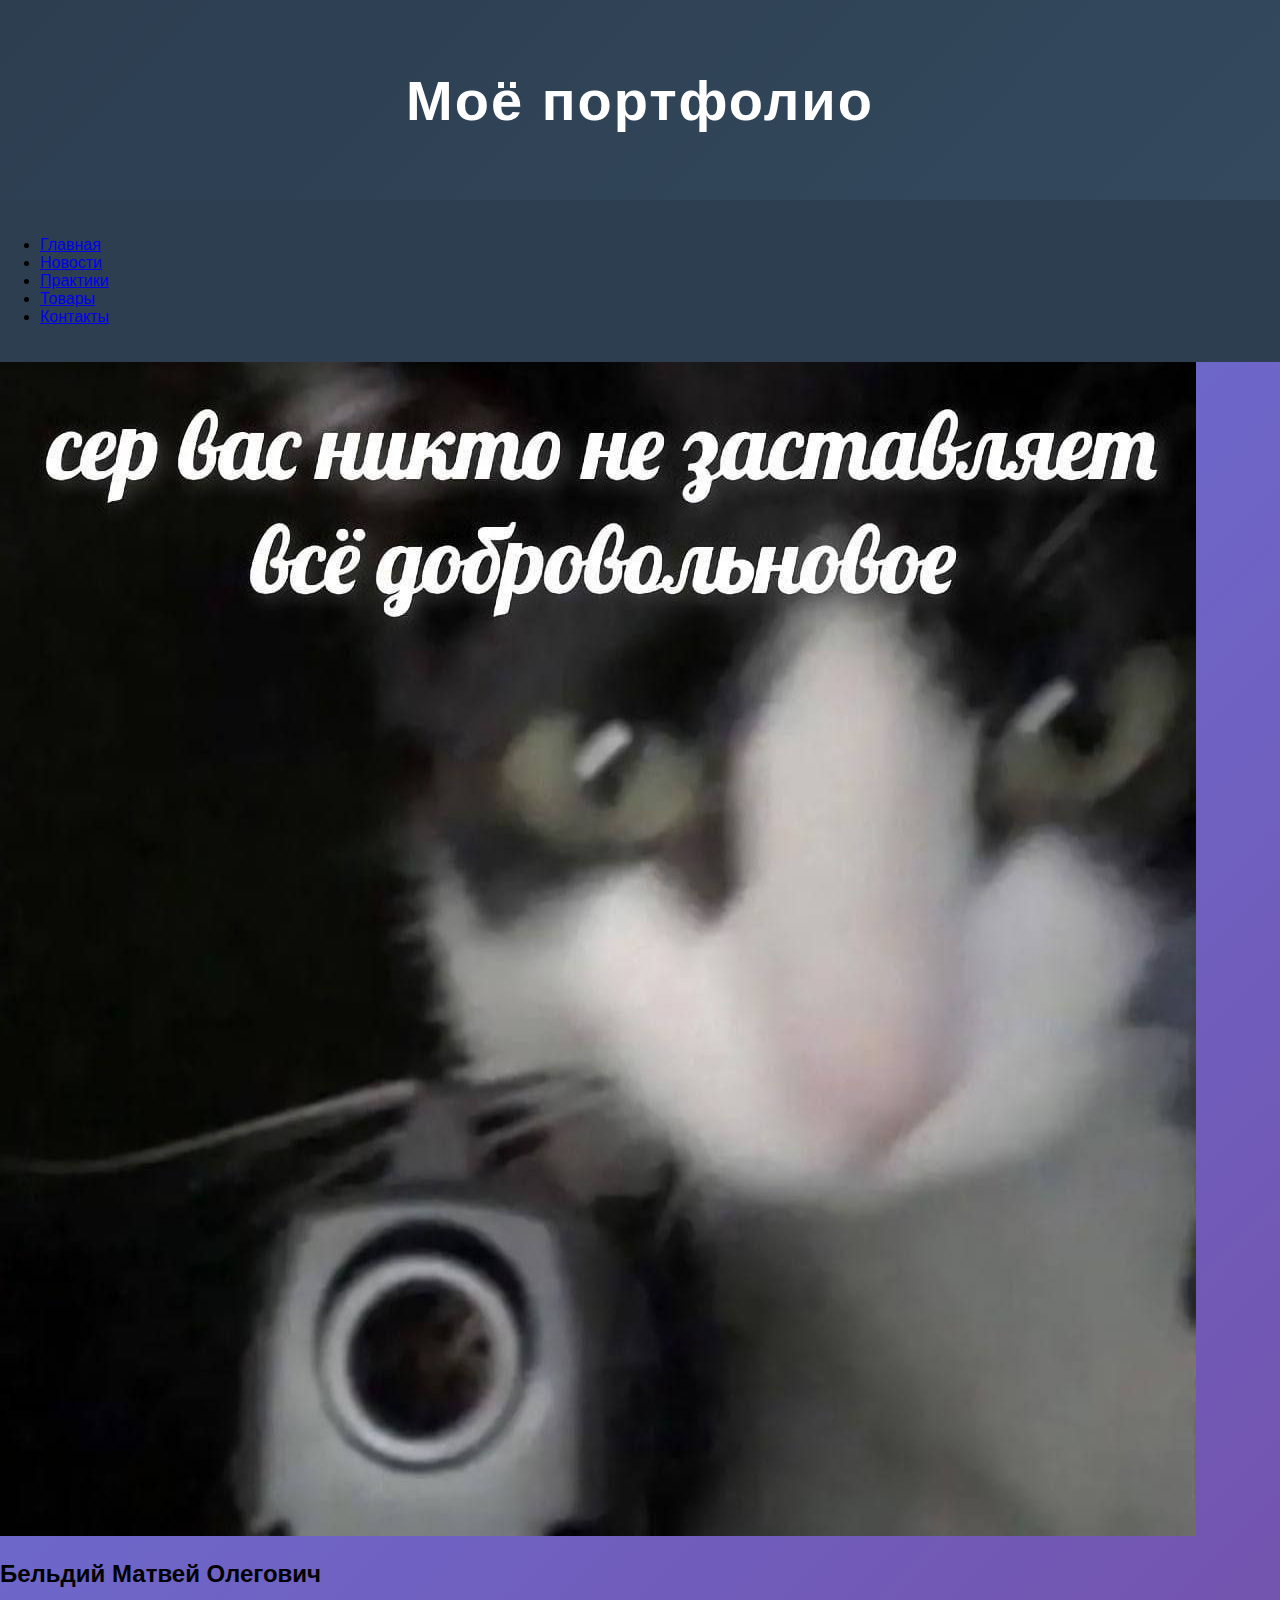
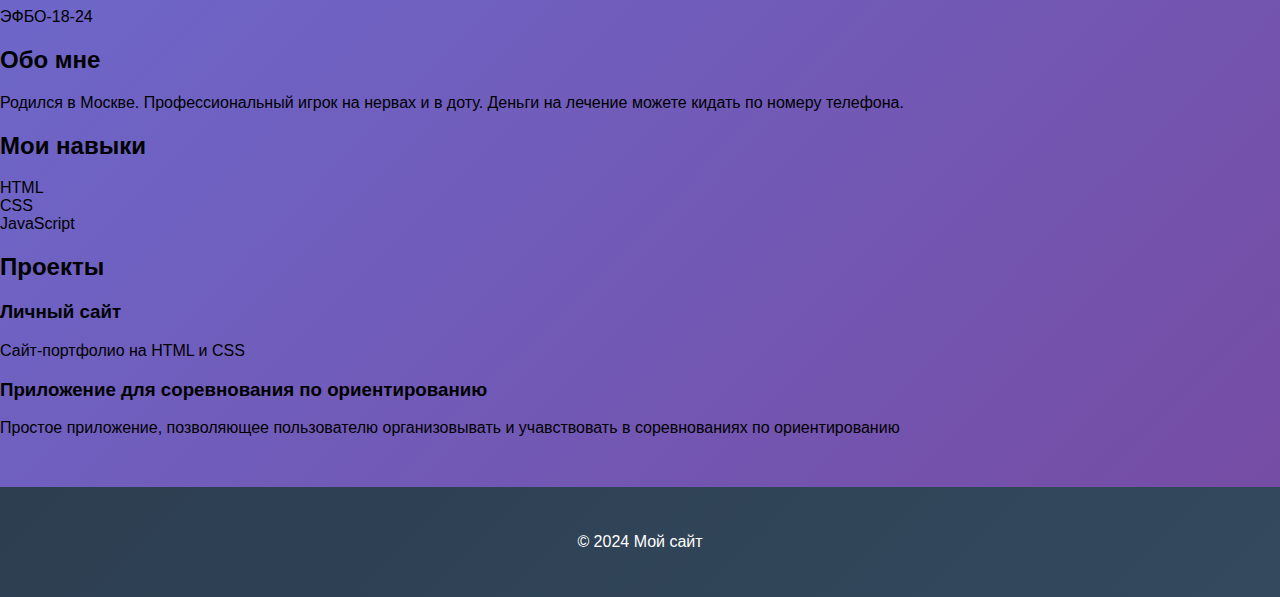
<file: index.html>
<!DOCTYPE html>
<html lamg="ru">

<head>
    <meta charset="UTF-8">
    <meta name="viewport" content="width=device-width, initial-scale=1.0">
    <title>Главная - Портфолио</title>
    <link rel="stylesheet" href="style/styles.css">
</head>

<body>
    <div class="page">
        <header class="header">
            <h1 class="header__title">Моё портфолио</h1>            
        </header>
        
        <nav class="nav">
            <ul class="nav__list">
                <li class="nav__item nav__item--active">
                    <a class="nav__link" href="index.html">Главная</a>
                </li>
                <li class="nav__item">
                    <a class="nav__link" href="pages/news.html">Новости</a>
                </li>
                <li class="nav__item">
                    <a class="nav__link" href="pages/contacts.html">Практики</a>
                </li>                
                <li class="nav__item">
                    <a class="nav__link" href="pages/goods.html">Товары</a>
                </li>
                <li class="nav__item">
                    <a class="nav__link" href="pages/contacts.html">Контакты</a>
                </li>                
            </ul>
        </nav>

        <main class="main">
            <section class="profile">
                <div class="profile__card">
                    <img class="profile__photo" src="images/photo.jpg" alt="Фото">
                    <div class="profile__info">
                        <h2 class="profile__name">Бельдий Матвей Олегович</h2>
                        <p class="profile__group">ЭФБО-18-24</p>
                    </div>
                </div>                
            </section>

            <section class="about">
                <h2 class="about__title">Обо мне</h2>
                <div class="about__content">
                    <p class="about__text">Родился в Москве. Профессиональный игрок на нервах и в доту. Деньги на лечение можете кидать по номеру телефона.</p>
                </div>
            </section>

            <section class="skills">
                <h2 class="skills__title">Мои навыки</h2>
                <div class="skills__list">
                    <div class="skill skill--html">
                        <span class="skill__name">HTML</span>
                    </div>
                    <div class="skill skill--css">
                        <span class="skill__name">CSS</span>
                    </div>
                    <div class="skill skill--js">
                        <span class="skill__name">JavaScript</span>
                    </div>
                </div>
            </section>

            <section class="projects">
                <h2 class="projects__title">Проекты</h2>
                <div class="projects__grid">
                    <div class="project-card">
                        <h3 class="project-card__title">Личный сайт</h3>
                        <p class="project-card__desc">Сайт-портфолио на HTML и CSS</p>
                    </div>
                    <div class="project-card">
                        <h3 class="project-card__title">Приложение для соревнования по ориентированию</h3>
                        <p class="project-card__desc">Простое приложение, позволяющее пользователю организовывать и учавствовать в соревнованиях по ориентированию</p>
                    </div>
                </div>
            </section>        
        </main>

        <footer class="footer">
            <p class="footer__text">&copy; 2024 Мой сайт</p>
        </footer>        
    </div>
</body>
</html>
</file>
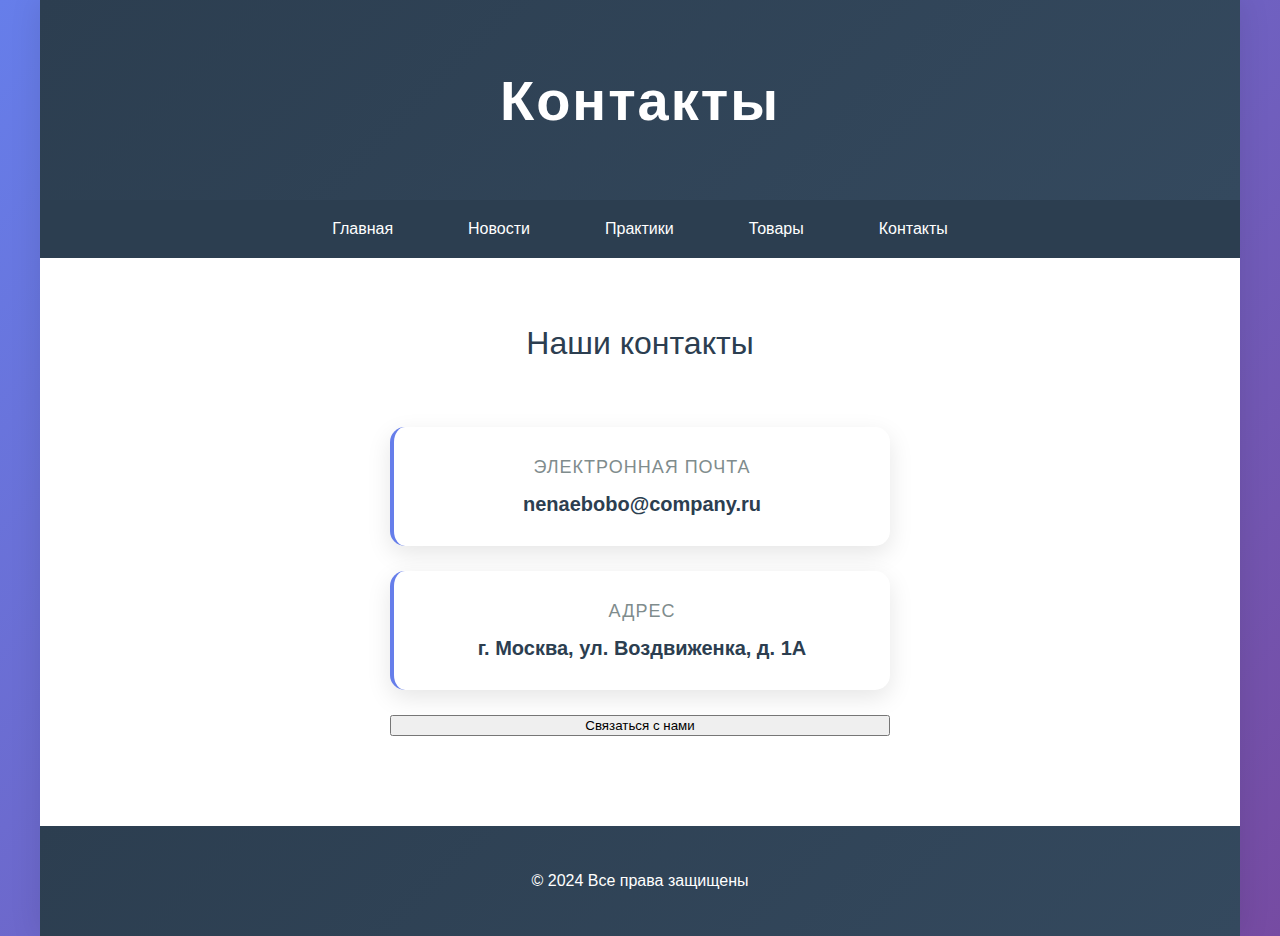
<file: pages/contacts.html>
<!DOCTYPE html>
<html lang="ru">
<head>
    <meta charset="UTF-8">
    <meta name="viewport" content="width=device-width, initial-scale=1.0">
    <link rel="stylesheet" href="../style/styles.css">
    <title>Контакты - Семестровая работа</title>
</head>
<body>
    <div class="page-container">
        <header class="header">
            <h1>Контакты</h1>
        </header>

        <nav class="nav">
            <ul class="nav-list">
                <li class="nav-item"><a class="nav-link" href="../index.html">Главная</a></li>
                <li class="nav-item"><a class="nav-link" href="news.html">Новости</a></li>
                <li class="nav-item"><a class="nav-link" href="practices.html">Практики</a></li>
                <li class="nav-item"><a class="nav-link" href="goods.html">Товары</a></li>
                <li class="nav-item"><a class="nav-link" href="contacts.html">Контакты</a></li>
            </ul>
        </nav>

        <main class="content">
            <section class="contacts-container">
                <h2 class="contacts-header">Наши контакты</h2>
                
                <article class="contact-card">
                    <h3 class="contact-title">Электронная почта</h3>
                    <p class="contact-info">nenaebobo@company.ru</p>
                </article>
                
                <article class="contact-card">
                    <h3 class="contact-title">Адрес</h3>
                    <p class="contact-info">г. Москва, ул. Воздвиженка, д. 1А</p>
                </article>                
                
                <button class="contact-button" onclick="contactModal.showModal()">Связаться с нами</button>
            </section>
        </main>

        <footer class="footer">
            <p>© 2024 Все права защищены</p>
        </footer>
    
        <dialog id="contactModal">
            <div class="modal-header">
                <h2>Форма обратной связи</h2>
            </div>
            
            <div class="modal-content">
                <form id="feedbackForm" method="dialog">
                    <div class="form-group">
                        <label for="name">Имя <span class="required">*</span></label>
                        <input type="text" id="name" name="name" required placeholder="Введите ваше имя">
                    </div>

                    <div class="form-group">
                        <label for="phone">Телефон <span class="required">*</span></label>
                        <input type="tel" id="phone" name="phone" required placeholder="+7 (XXX) XXX-XX-XX">
                    </div>

                    <div class="form-group">
                        <label for="email">Электронная почта <span class="required">*</span></label>
                        <input type="email" id="email" name="email" required placeholder="example@mail.ru">
                    </div>

                    <div class="form-group">
                        <label for="category">Категория обращения <span class="required">*</span></label>
                        <select id="category" name="category" required>
                            <option value="">Выберите категорию</option>
                            <option value="technical">Техническая поддержка</option>
                            <option value="commercial">Коммерческое предложение</option>
                            <option value="cooperation">Сотрудничество</option>
                            <option value="complaint">Жалоба</option>
                            <option value="suggestion">Предложение</option>
                            <option value="other">Другое</option>
                        </select>
                    </div>

                    <div class="form-group">
                        <label for="message">Текст обращения <span class="required">*</span></label>
                        <textarea id="message" name="message" required placeholder="Опишите вашу проблему или вопрос..."></textarea>
                    </div>

                    <div class="modal-actions">                        
                        <button type="submit" class="btn btn-secondary">Отмена</button>                        
                        <button type="button" class="btn btn-primary" onclick="submitForm()">Отправить</button>
                    </div>
                </form>
            </div>
        </dialog>

        <script>            
            function submitForm() {
                const form = document.getElementById('feedbackForm');
                const formData = new FormData(form);
                                
                if (!form.checkValidity()) {
                    form.reportValidity();
                    return;
                }
                
                const data = {
                    name: formData.get('name'),
                    phone: formData.get('phone'),
                    email: formData.get('email'),
                    category: formData.get('category'),
                    message: formData.get('message'),
                    timestamp: new Date().toISOString()
                };
                
                console.log('Данные формы обратной связи:', data);
                                
                alert('Спасибо! Ваше обращение отправлено. Мы свяжемся с вами в ближайшее время.');
                                
                contactModal.close();
                                
                form.reset();
            }
            
            document.getElementById('contactModal').addEventListener('click', function(event) {
                if (event.target === this) {
                    this.close();
                }
            });
            
            document.getElementById('feedbackForm').addEventListener('keypress', function(event) {
                if (event.key === 'Enter' && event.target.type !== 'textarea') {
                    event.preventDefault();
                }
            });
        
            document.getElementById('phone').addEventListener('focus', function() {
                if (!this.value) {
                    this.value = '+7 ';
                }
            });
            
            document.getElementById('phone').addEventListener('input', function(e) {
                let x = e.target.value.replace(/\D/g, '').match(/(\d{0,1})(\d{0,3})(\d{0,3})(\d{0,2})(\d{0,2})/);
                e.target.value = '+7 ' + (x[2] ? '(' + x[2] : '') + (x[3] ? ') ' + x[3] : '') + (x[4] ? '-' + x[4] : '') + (x[5] ? '-' + x[5] : '');
            });
        </script>
    </div>
</body>
</html>
</file>
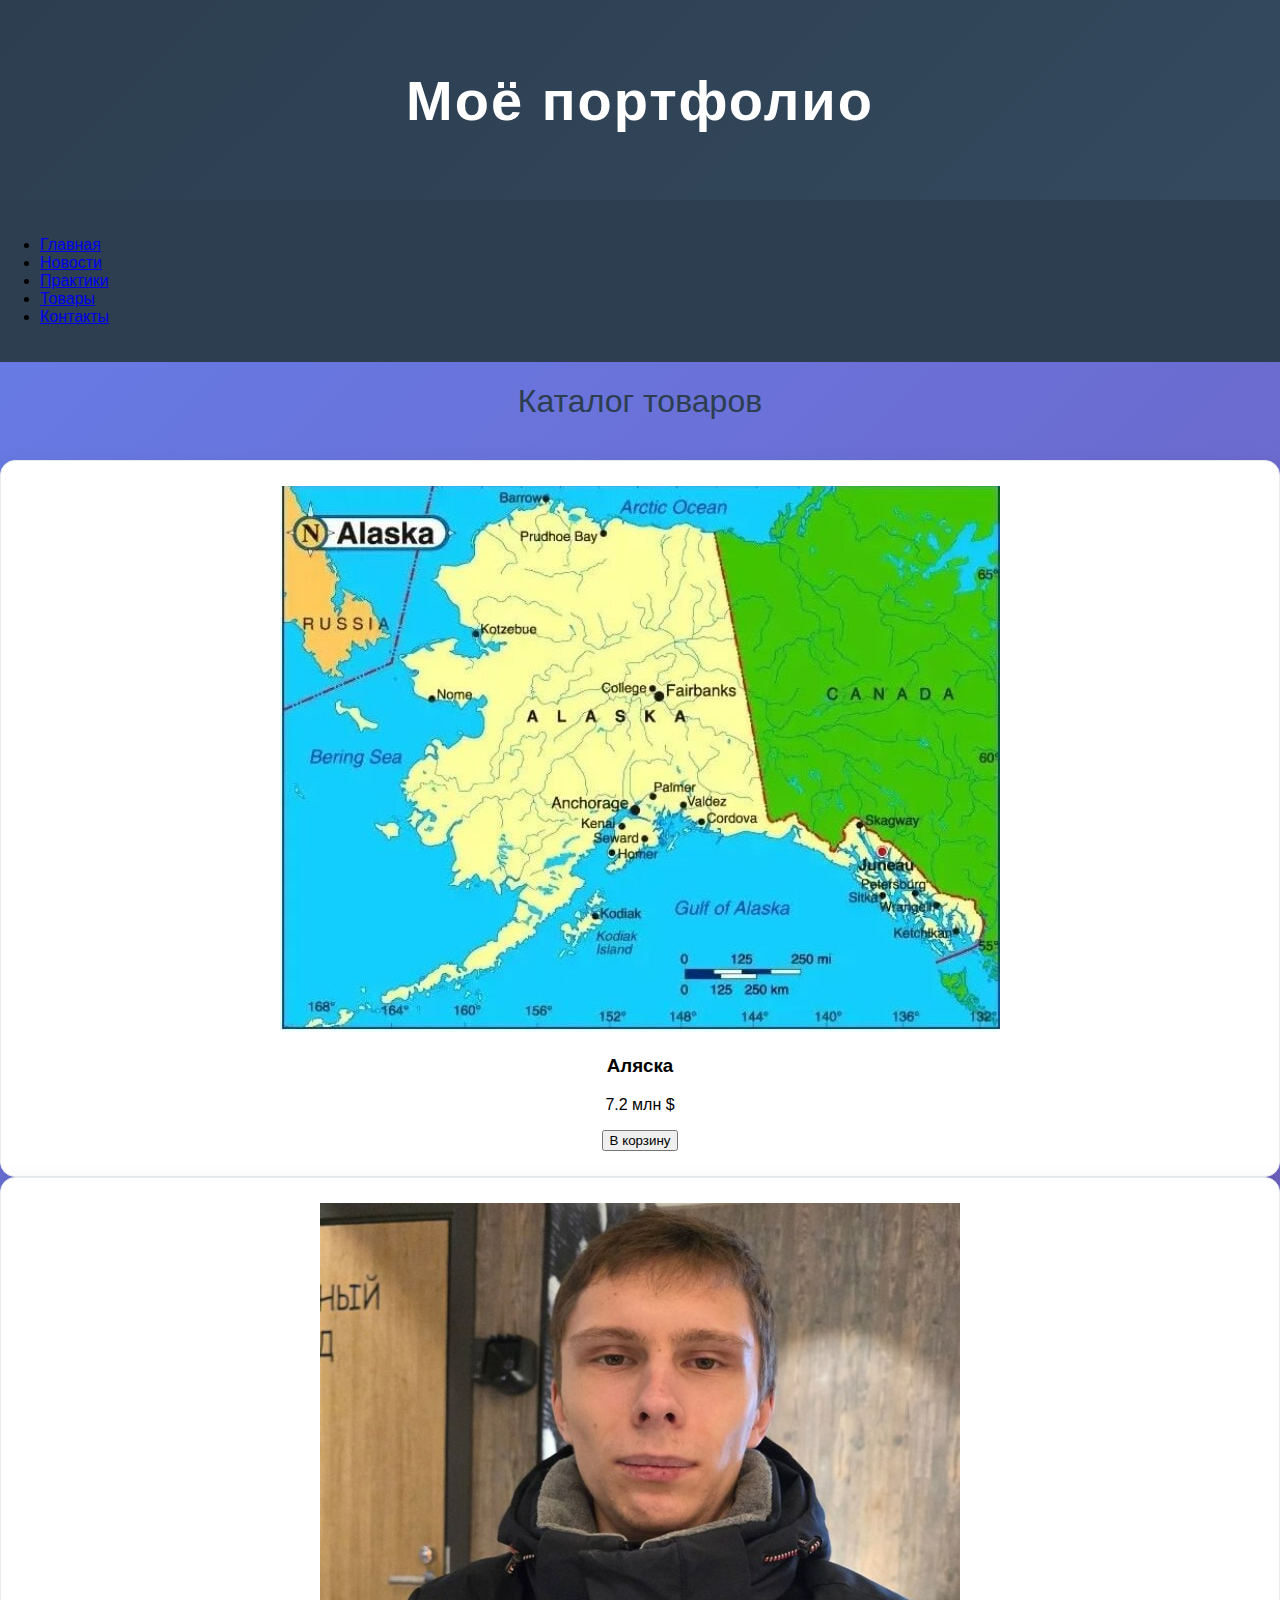
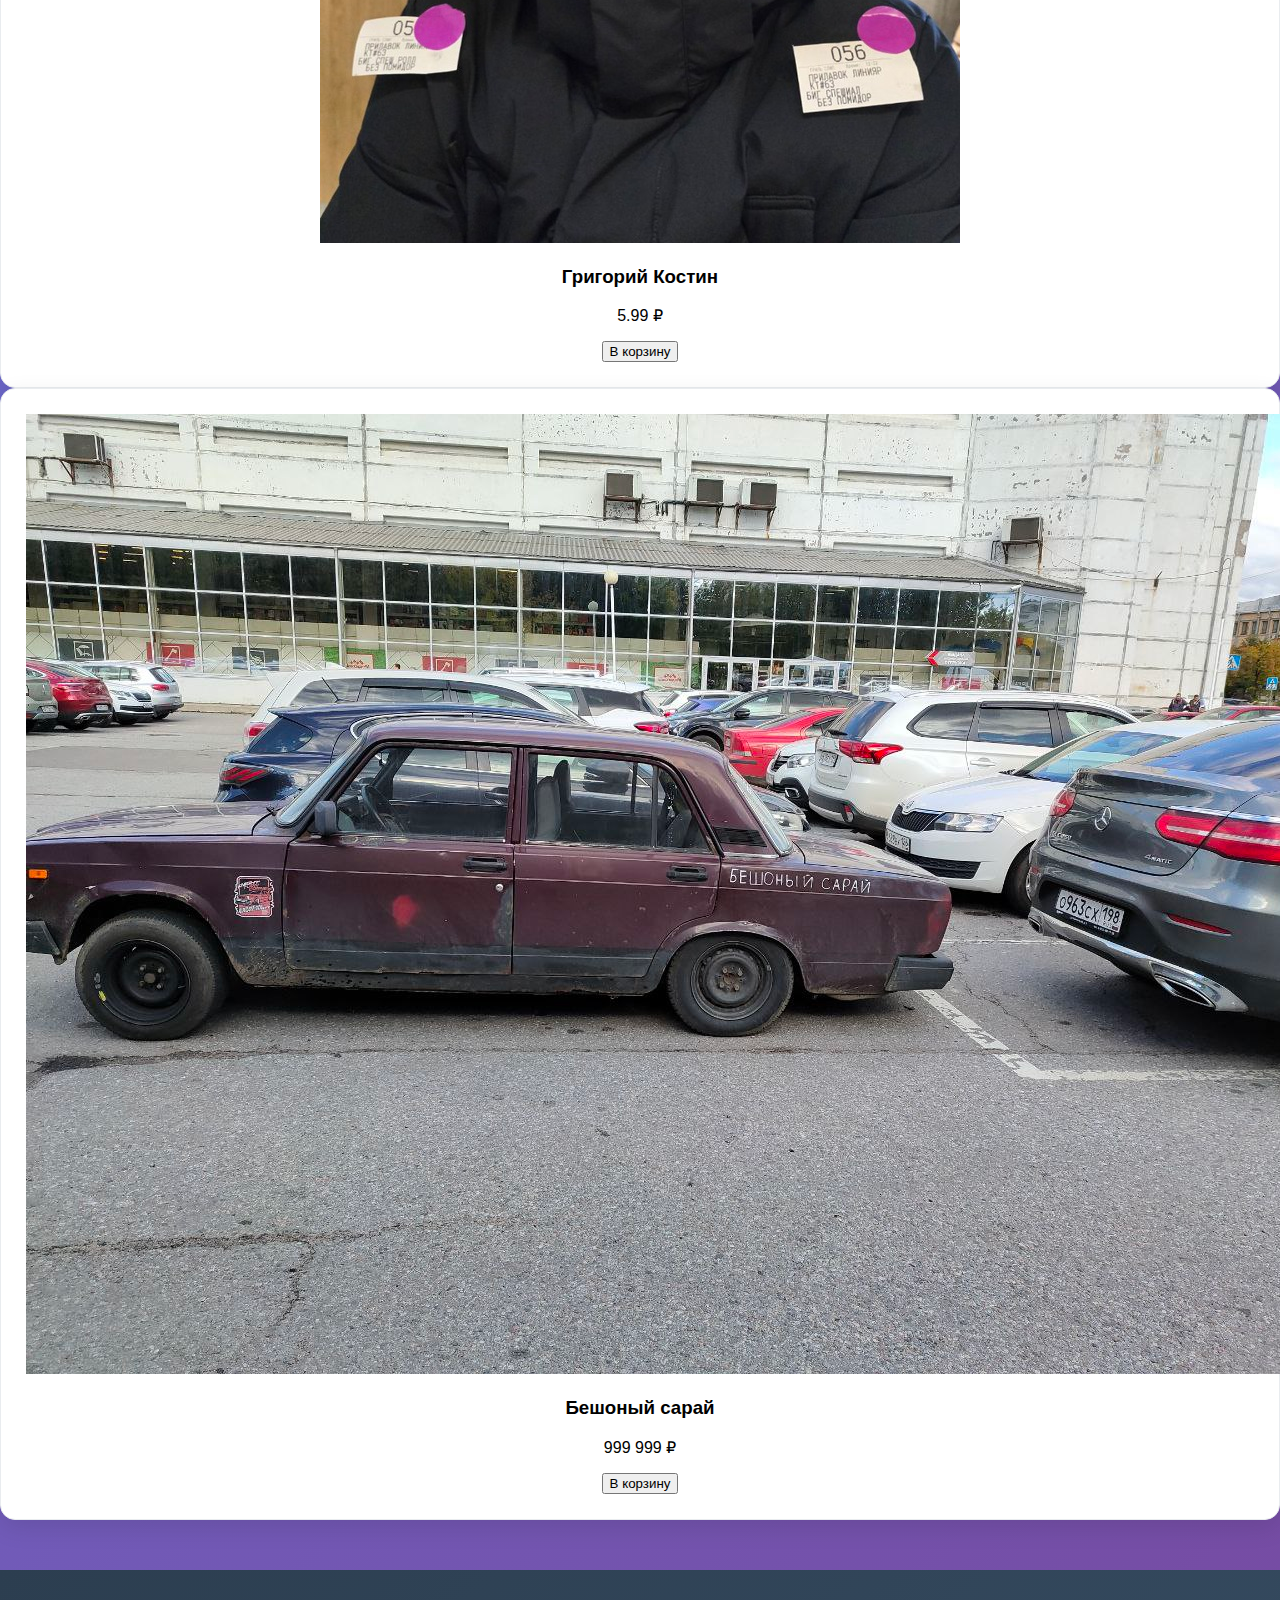
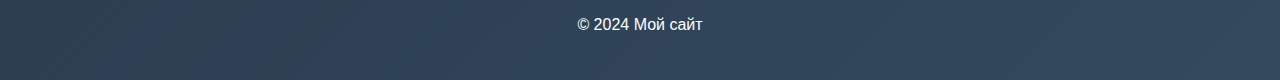
<file: pages/goods.html>
<!DOCTYPE html>
<html lang="ru">
<head>
    <meta charset="UTF-8">
    <meta name="viewport" content="width=device-width, initial-scale=1.0">
    <link rel="stylesheet" href="../style/styles.css">
    <title>Товары - Семестровая работа</title>
</head>
<body>
    <div class="page">
        <header class="header">
            <h1 class="header__title">Моё портфолио</h1>
        </header>

        <nav class="nav">
            <ul class="nav__list">
                <li class="nav__item">
                    <a class="nav__link" href="../index.html">Главная</a>
                </li>
                <li class="nav__item">
                    <a class="nav__link" href="news.html">Новости</a>
                </li>
                <li class="nav__item">
                    <a class="nav__link" href="practices.html">Практики</a>
                </li>
                <li class="nav__item nav__item--active">
                    <a class="nav__link" href="goods.html">Товары</a>
                </li>
                <li class="nav__item">
                    <a class="nav__link" href="contacts.html">Контакты</a>
                </li>
            </ul>
        </nav>

        <main class="main">
            <h1 class="goods-header">Каталог товаров</h1>
            
            <section class="goods-grid">
                <article class="product-card">
                    <img src="../images/product1.jpg" alt="Аляска" class="product-card__image">
                    <div class="product-card__content">
                        <h3 class="product-card__title">Аляска</h3>
                        <p class="product-card__price">7.2 млн $</p>
                        <button class="product-card__button">В корзину</button>
                    </div>
                </article>
                
                <article class="product-card">
                    <img src="../images/product2.jpg" alt="Григорий Костин" class="product-card__image">
                    <div class="product-card__content">
                        <h3 class="product-card__title">Григорий Костин</h3>
                        <p class="product-card__price">5.99 ₽</p>
                        <button class="product-card__button">В корзину</button>
                    </div>
                </article>
                
                <article class="product-card">
                    <img src="../images/product3.jpg" alt="Бешоный сарай" class="product-card__image">
                    <div class="product-card__content">
                        <h3 class="product-card__title">Бешоный сарай</h3>
                        <p class="product-card__price">999 999 ₽</p>
                        <button class="product-card__button">В корзину</button>
                    </div>
                </article>                
            </section>
        </main>
        
        <footer class="footer">
            <p class="footer__text">&copy; 2024 Мой сайт</p>
        </footer>
    </div>
</body>
</html>
</file>
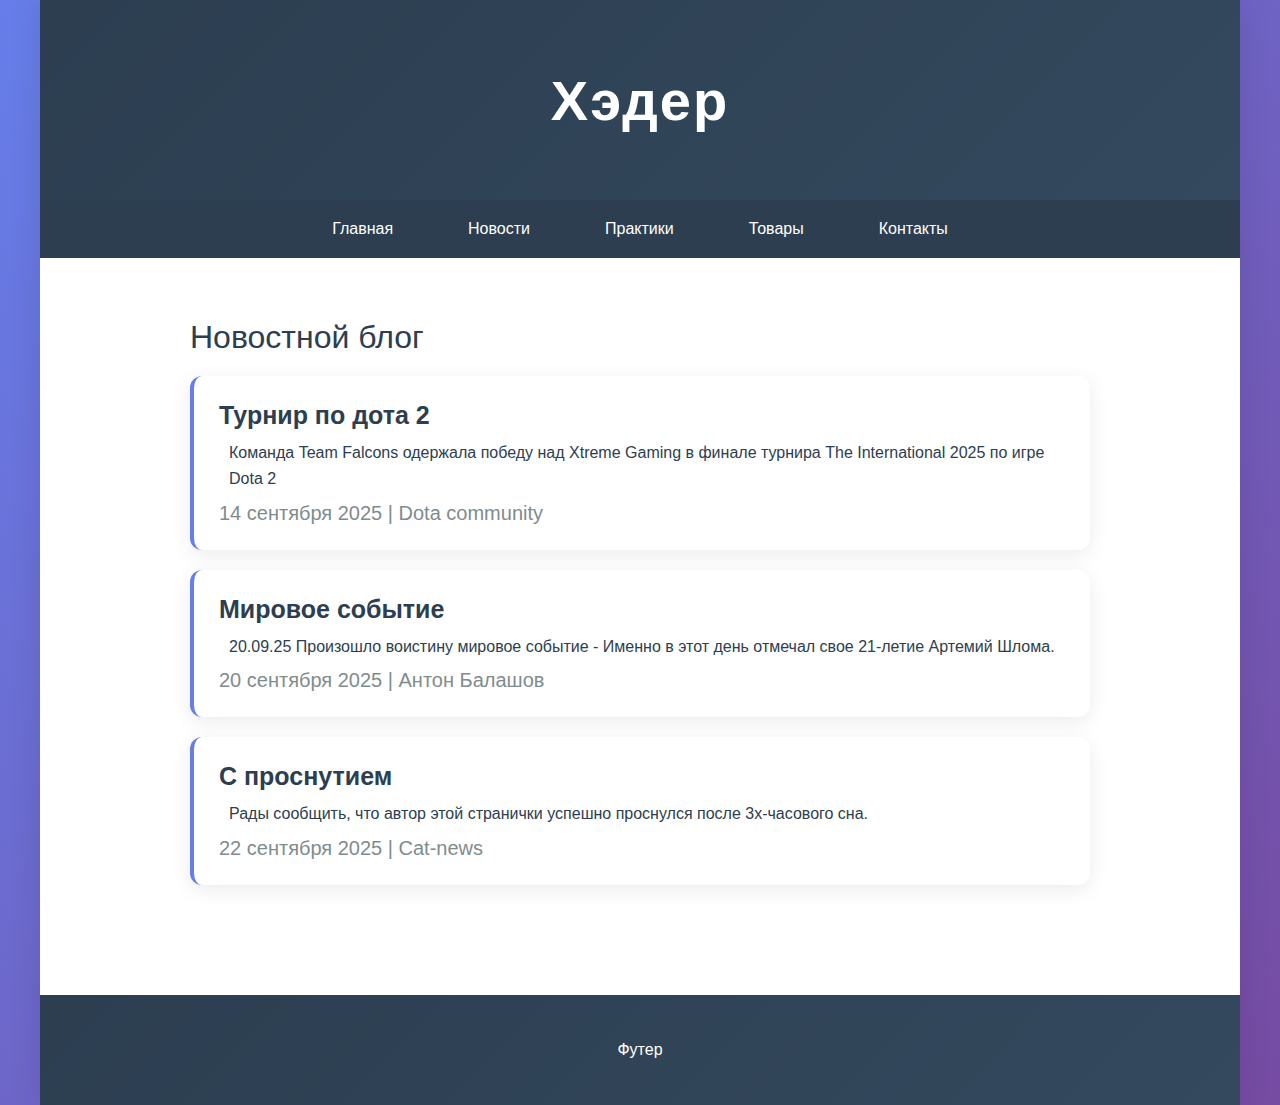
<file: pages/news.html>
<!DOCTYPE html>
<html lang="ru">

<head>
    <meta charset="UTF-8">
    <meta name="viewport" content="width=device-width, initial-scale=1.0">
    <link rel="stylesheet" href="../style/styles.css">
    <title>Новости - Семестровая работа</title>
</head>

<body>
    <div class="page-container">
        <header class="header">
            <h1>Хэдер</h1>
        </header>

        <nav class="nav">
            <ul class="nav-list">
                <li class="nav-item"><a class="nav-link" href="../index.html">Главная</a></li>
                <li class="nav-item"><a class="nav-link" href="../pages/news.html">Новости</a></li>
                <li class="nav-item"><a class="nav-link" href="../pages/practices.html">Практики</a></li>
                <li class="nav-item"><a class="nav-link" href="../pages/goods.html">Товары</a></li>
                <li class="nav-item"><a class="nav-link" href="../pages/contacts.html">Контакты</a></li>
            </ul>
        </nav>

        <main class="content">            
            <h1 class="news-header">Новостной блог</h1>

            <section class="news-container">
                <article class="news-card">
                    <h2 class="news-title">Турнир по дота 2</h2>
                    <p class="news-desc">Команда Team Falcons одержала победу над Xtreme Gaming в финале турнира The International 2025 по игре Dota 2</p>
                    <footer class="news-author">
                        <span class="news-date">14 сентября 2025 | </span>
                        <span class="news-author-name">Dota community</span>                            
                    </footer>
                </article>                
            
                <article class="news-card">
                    <h2 class="news-title">Мировое событие</h2>
                    <p class="news-desc">20.09.25 Произошло воистину мировое событие - Именно в этот день отмечал свое 21-летие Артемий Шлома.</p>
                    <footer class="news-author">
                        <span class="news-date">20 сентября 2025 | </span>
                        <span class="news-author-name">Антон Балашов</span>                            
                    </footer>
                </article>

                <article class="news-card">
                    <h2 class="news-title">С проснутием</h2>
                    <p class="news-desc">Рады сообщить, что автор этой странички успешно проснулся после 3х-часового сна.</p>
                    <footer class="news-author">
                        <span class="news-date">22 сентября 2025 | </span>
                        <span class="news-author-name">Cat-news</span>                            
                    </footer>
                </article>
            </section>
        </main>

        <footer class="footer">
            <p>Футер</p>
        </footer>
    </div>
</body>

</html>
</file>
<file: style/styles.css>
/* ===== БАЗОВЫЕ СТИЛИ ===== */
body {
    font-family: 'Segoe UI', Tahoma, Geneva, Verdana, sans-serif; /* Современный шрифт для лучшей читаемости */
    margin: 0; /* Убираем стандартные отступы браузера */
    padding: 0; /* Убираем стандартные внутренние отступы */
    background: linear-gradient(135deg, #667eea 0%, #764ba2 100%); /* Красивый градиентный фон всей страницы */
    min-height: 100vh; /* Минимальная высота равна высоте окна браузера */
}

/* ===== КОНТЕЙНЕР СТРАНИЦЫ ===== */
.page-container {
    max-width: 1200px; /* Максимальная ширина контента */
    margin: 0 auto; /* Центрирование контейнера по горизонтали */
    background: white; /* Белый фон для основного содержимого */
    min-height: 100vh; /* Минимальная высота равна высоте окна браузера */
    box-shadow: 0 0 30px rgba(0,0,0,0.1); /* Легкая тень вокруг всего контента */
}

/* ===== ШАПКА ===== */
.header {
    background: linear-gradient(135deg, #2c3e50 0%, #34495e 100%); /* Темный градиентный фон */
    color: white; /* Белый цвет текста */
    text-align: center; /* Выравнивание текста по центру */
    padding: 30px; /* Внутренние отступы со всех сторон */
    font-size: 28px; /* Размер шрифта */
    font-weight: 300; /* Легкое начертание шрифта */
    letter-spacing: 2px; /* Расстояние между буквами */
}

/* ===== НАВИГАЦИЯ ===== */
.nav {
    background: #2c3e50; /* Темно-синий фон навигации */
    padding: 20px 0; /* Вертикальные отступы */
}

.nav-list {
    list-style: none; /* Убираем маркеры списка */
    margin: 0; /* Убираем внешние отступы */
    padding: 0; /* Убираем внутренние отступы */
    display: flex; /* Горизонтальное расположение элементов */
    justify-content: center; /* Выравнивание по центру */
    gap: 25px; /* Расстояние между элементами навигации */
}

.nav-item {
    margin: 0; /* Убираем отступы у пунктов меню */
}

.nav-link {
    color: white; /* Белый цвет текста ссылок */
    text-decoration: none; /* Убираем подчеркивание ссылок */
    padding: 12px 25px; /* Отступы внутри ссылок */
    border-radius: 25px; /* Скругленные углы (капсульная форма) */
    transition: all 0.3s ease; /* Плавные анимации при изменении */
    font-weight: 500; /* Средняя жирность шрифта */
}

.nav-link:hover {
    background: rgba(255,255,255,0.1); /* Полупрозрачный белый фон при наведении */
    transform: translateY(-2px); /* Легкое поднятие элемента при наведении */
}

/* ===== ОСНОВНОЙ КОНТЕНТ ===== */
.content {
    padding: 40px; /* Внутренние отступы контента */
    max-width: 900px; /* Максимальная ширина контента */
    margin: 0 auto; /* Центрирование контента */
}

/* ===== ГЛАВНАЯ СТРАНИЦА ===== */
.profile-header {
    text-align: center; /* Выравнивание по центру */
    margin-bottom: 40px; /* Отступ снизу */
}

.profile-title {
    font-size: 32px; /* Размер шрифта заголовка */
    color: #2c3e50; /* Темно-синий цвет текста */
    margin-bottom: 10px; /* Отступ снизу */
    font-weight: 300; /* Легкое начертание шрифта */
}

.profile-photo {
    width: 280px; /* Фиксированная ширина фото */
    height: 280px; /* Фиксированная высота фото */
    border-radius: 15px; /* Скругленные углы фото */
    object-fit: cover; /* Обрезка фото для сохранения пропорций */
    margin: 20px auto; /* Центрирование и отступы */
    border: 4px solid #667eea; /* Синяя рамка вокруг фото */
    box-shadow: 0 8px 25px rgba(102, 126, 234, 0.3); /* Тень с синим оттенком */
}

.profile-name {
    font-size: 24px; /* Размер шрифта имени */
    color: #2c3e50; /* Темно-синий цвет текста */
    margin: 10px 0; /* Вертикальные отступы */
    font-weight: 500; /* Средняя жирность шрифта */
}

.profile-group {
    font-size: 18px; /* Размер шрифта группы */
    color: #7f8c8d; /* Серый цвет текста */
    margin: 5px 0; /* Вертикальные отступы */
}

.about-me {
    background: linear-gradient(135deg, #f8f9fa 0%, #e9ecef 100%); /* Светлый градиентный фон */
    padding: 25px; /* Внутренние отступы */
    border-radius: 15px; /* Скругленные углы */
    margin: 30px 0; /* Вертикальные отступы */
    border-left: 5px solid #667eea; /* Синяя полоса слева */
    font-size: 16px; /* Размер шрифта текста */
    line-height: 1.8; /* Межстрочный интервал */
}

/* ===== НАВЫКИ ===== */
.skills-container {
    display: flex; /* Горизонтальное расположение навыков */
    justify-content: center; /* Выравнивание по центру */
    flex-wrap: wrap; /* Перенос на новую строку при необходимости */
    gap: 15px; /* Расстояние между навыками */
    margin: 30px 0; /* Вертикальные отступы */
}

.skill-tag {
    background: linear-gradient(135deg, #4facfe 0%, #00f2fe 100%); /* Голубой градиентный фон */
    color: white; /* Белый цвет текста */
    padding: 12px 25px; /* Внутренние отступы */
    border-radius: 25px; /* Круглые углы (капсульная форма) */
    font-weight: 600; /* Жирный шрифт */
    font-size: 14px; /* Размер шрифта */
    box-shadow: 0 4px 15px rgba(79, 172, 254, 0.3); /* Тень с голубым оттенком */
    transition: all 0.3s ease; /* Плавные анимации при изменении */
}

.skill-tag:hover {
    transform: translateY(-3px); /* Поднятие элемента при наведении */
    box-shadow: 0 6px 20px rgba(79, 172, 254, 0.4); /* Увеличение тени при наведении */
}

/* ===== ОПЫТ РАБОТЫ ===== */
.experience-section {
    margin-top: 50px; /* Отступ сверху */
}

.section-title {
    font-size: 28px; /* Размер шрифта заголовка секции */
    color: #2c3e50; /* Темно-синий цвет текста */
    text-align: center; /* Выравнивание по центру */
    margin-bottom: 30px; /* Отступ снизу */
    font-weight: 300; /* Легкое начертание шрифта */
}

.experience-card {
    background: white; /* Белый фон карточки */
    padding: 25px; /* Внутренние отступы */
    margin: 20px 0; /* Вертикальные отступы */
    border-radius: 12px; /* Скругленные углы */
    box-shadow: 0 5px 20px rgba(0,0,0,0.08); /* Легкая тень */
    border-left: 4px solid #667eea; /* Синяя полоса слева */
    transition: transform 0.3s ease; /* Плавная анимация трансформации */
}

.experience-card:hover {
    transform: translateX(5px); /* Сдвиг вправо при наведении */
}

.experience-title {
    font-size: 20px; /* Размер шрифта заголовка опыта */
    color: #2c3e50; /* Темно-синий цвет текста */
    margin: 0 0 10px 0; /* Отступ снизу */
    font-weight: 600; /* Жирный шрифт */
}

.experience-desc {
    color: #7f8c8d; /* Серый цвет текста */
    line-height: 1.6; /* Межстрочный интервал */
    margin: 0; /* Убираем отступы */
}

/* ===== ФУТЕР ===== */
.footer {
    background: linear-gradient(135deg, #2c3e50 0%, #34495e 100%); /* Темный градиентный фон */
    color: white; /* Белый цвет текста */
    text-align: center; /* Выравнивание по центру */
    padding: 30px; /* Внутренние отступы */
    margin-top: 50px; /* Отступ сверху */
}

/* ===== NEWS =====*/
.news-header {
    font-size: 32px; /* Размер шрифта заголовка */
    color: #2c3e50; /* Темно-синий цвет текста */
    margin-bottom: 10px; /* Отступ снизу */
    font-weight: 300; /* Легкое начертание шрифта */
}

.news-section {
    margin-top: 50px; /* Отступ сверху */
}

.news-card {
    background: white; /* Белый фон карточки */
    padding: 25px; /* Внутренние отступы */
    margin: 20px 0; /* Вертикальные отступы */
    border-radius: 12px; /* Скругленные углы */
    box-shadow: 0 5px 20px rgba(0,0,0,0.08); /* Легкая тень */
    border-left: 4px solid #667eea; /* Синяя полоса слева */
    transition: transform 0.3s ease; /* Плавная анимация трансформации */
}

.news-title {
    font-size: 25px; /* Размер шрифта заголовка опыта */
    margin: 0 0 10px 0; /* Убираем отступы */
    color: #2c3e50; /* Темно-синий цвет текста */
}

.news-desc {
    color: #2c3e50; /* Серый цвет текста */
    line-height: 1.6; /* Межстрочный интервал */
    margin: 0 0 10px 10px; /* Убираем отступы */
}

.news-author {
    font-size: 20px; /* Размер шрифта заголовка опыта */
    margin: 0; /* Убираем отступы */
    color: #7f8c8d; /* Серый цвет текста */
}

/* ===== ТОВАРЫ ===== */
.goods-header {
    font-size: 32px;
    color: #2c3e50;
    text-align: center;
    margin-bottom: 40px;
    font-weight: 300;
}

.goods-container {
    display: grid;
    grid-template-columns: repeat(auto-fit, minmax(300px, 1fr));
    gap: 30px;
    margin-top: 30px;
}

.product-card {
    background: white;
    padding: 25px;
    border-radius: 15px;
    box-shadow: 0 8px 25px rgba(0,0,0,0.1);
    text-align: center;
    transition: all 0.3s ease;
    border: 1px solid #e9ecef;
}

.product-card:hover {
    transform: translateY(-5px);
    box-shadow: 0 12px 35px rgba(0,0,0,0.15);
}

.product-image {
    width: 100%;
    height: 200px;
    object-fit: fill;
    border-radius: 10px;
    margin-bottom: 20px;
    border: 3px solid #f8f9fa;
}

.product-title {
    font-size: 20px;
    color: #2c3e50;
    margin: 0 0 15px 0;
    font-weight: 600;
}

.product-price {
    font-size: 22px;
    color: #667eea;
    font-weight: 700;
    margin: 0;
    background: linear-gradient(135deg, #4facfe 0%, #00f2fe 100%);
    -webkit-background-clip: text;
    -webkit-text-fill-color: transparent;
    background-clip: text;
}

/* ===== КОНТАКТЫ ===== */
.contacts-header {
    font-size: 32px;
    color: #2c3e50;
    text-align: center;
    margin-bottom: 40px;
    font-weight: 300;
}

.contacts-container {
    display: flex;
    flex-direction: column;
    gap: 25px;
    max-width: 500px;
    margin: 0 auto;
}

.contact-card {
    background: white;
    padding: 30px;
    border-radius: 15px;
    box-shadow: 0 8px 25px rgba(0,0,0,0.1);
    text-align: center;
    border-left: 4px solid #667eea;
    transition: all 0.3s ease;
}

.contact-card:hover {
    transform: translateX(5px);
    box-shadow: 0 12px 35px rgba(0,0,0,0.15);
}

.contact-title {
    font-size: 18px;
    color: #7f8c8d;
    margin: 0 0 15px 0;
    font-weight: 500;
    text-transform: uppercase;
    letter-spacing: 1px;
}

.contact-info {
    font-size: 20px;
    color: #2c3e50;
    margin: 0;
    font-weight: 600;
}

.call-button {
    background: linear-gradient(135deg, #667eea 0%, #764ba2 100%);
    color: white;
    border: none;
    padding: 15px 30px;
    border-radius: 25px;
    font-size: 18px;
    font-weight: 600;
    cursor: pointer;
    transition: all 0.3s ease;
    box-shadow: 0 5px 15px rgba(102, 126, 234, 0.3);
}

.call-button:hover {
    transform: translateY(-3px);
    box-shadow: 0 8px 25px rgba(102, 126, 234, 0.4);
    background: linear-gradient(135deg, #764ba2 0%, #667eea 100%);
}

.call-button:active {
    transform: translateY(0);
}
</file>
